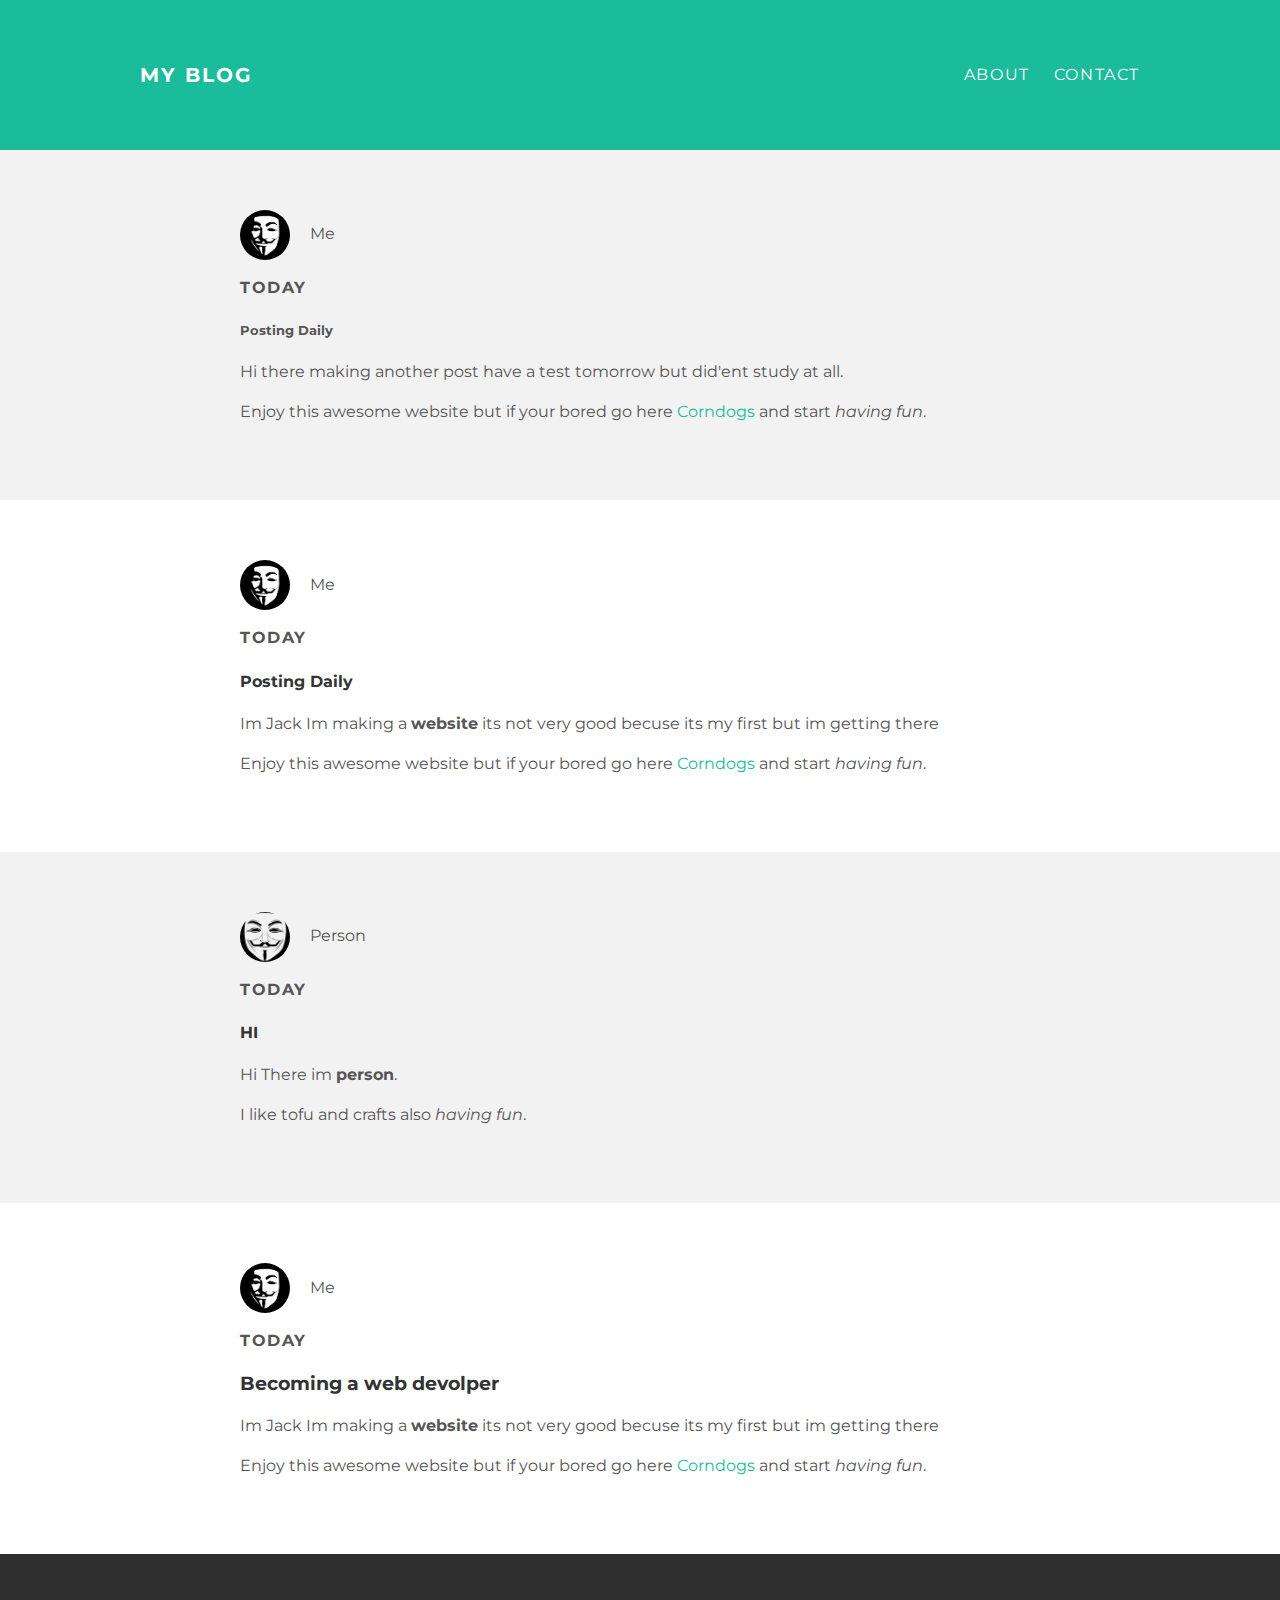
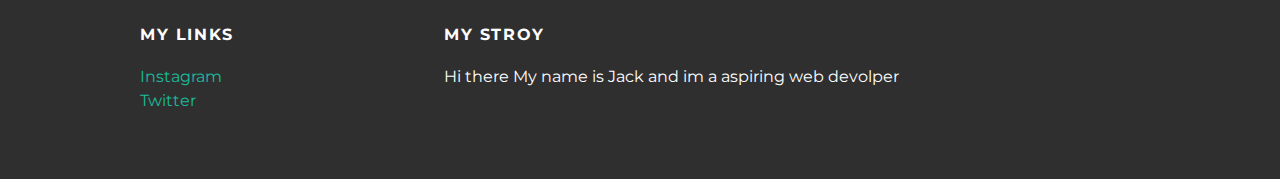
<file: index.html>
<!doctype html>
<html>
<head>
  <title>My Blog</title>
  <link rel="stylesheet"
  type="text/css" href="styles.css">
</head>
<body>
  <div id="header">
    <div class="container">
      <a id="header-title"
    href="index.html">My Blog</a>
      <ul id="header-nav">
        <li><a
        href="about.html">About</a></li>
        <li><a href="mailto:Jrbialecki@icloud.com">Contact</a>
        </li>
      </ul>
  </div>
</div>
   <div id="content">
    <div class="post-container">
      <div class="four">
      <div class="post">
        <div class="post-author">
          <img src="me.png">
          <span>Me</span>
        </div>
        <p class="post-date">Today</p>
        <h5 class="post-title">Posting Daily</h5>
        <div class="post-content">
          <p>Hi there making another post have a test tomorrow but did'ent study at all.</p>
          <p>Enjoy this awesome website but if your bored go here <a href="http://corndo.io/">Corndogs</a>
          and start <em>having fun</em>.</p>
          </div>
    </div>
  </div>
</div>
</div>
    <div id="content">
    <div class="post-container">
      <div class="post">
        <div class="post-author">
          <img src="me.png">
          <span>Me</span>
        </div>
        <p class="post-date">Today</p>
        <h4 class="post-title">Posting Daily</h4>
        <div class="post-content">
          <p>Im Jack Im making a <strong>website</strong> its not very good becuse its my first but im getting there</p>
          <p>Enjoy this awesome website but if your bored go here <a href="http://corndo.io/">Corndogs</a>
          and start <em>having fun</em>.</p>
    </div>
  </div>
</div>
</div>
<link rel="stylesheet"
type="text/css" href="styles.css">
<div id="content">
  <link rel="stylesheet"
  type="text/css" href="styles.css">
  <div class="post-container">
    <div class="post">
      <div class="post-author">
        <img src="person.png">
        <span>Person</span>
      </div>
      <p class="post-date">Today</p>
      <h4 class="post-title">HI</h4>
      <div class="post-content">
        <p>Hi There im <strong>person</strong>.</p>
        <p>I like tofu and crafts also <em>having fun</em>.</p>
  </div>
</div>
</div>
</div>
  <div id="content">
    <div class="post-container">
      <div class="post">
       
        <div class="post-author">
          <img src="me.png">
          <span>Me</span>
        </div>
        <p class="post-date">Today</p>
        <h3 class="post-title">Becoming a web devolper</h3>
        <div class="post-content">
          <p>Im Jack Im making a <strong>website</strong> its not very good becuse its my first but im getting there</p>
          <p>Enjoy this awesome website but if your bored go here <a href="http://corndo.io/">Corndogs</a>
          and start <em>having fun</em>.</p>
          </div>
    </div>
  </div>
</div>
</div>
  <div id="footer">
    <div class="container">
      <div class="column">
        <h4>My Links</h4>
        <p>
          <a href="https://instagram.com/jack_bialecki_12">Instagram</a><br>
          <a href="https://twitter.com/JProductionsDab">Twitter</a>
        </p>
      </div>
      <div class="column">
        <h4>My stroy</h4>
        <p>Hi there My name is Jack and im a aspiring web devolper</p>
    </div>
   </div>
 </div>
</body
</html>
</file>
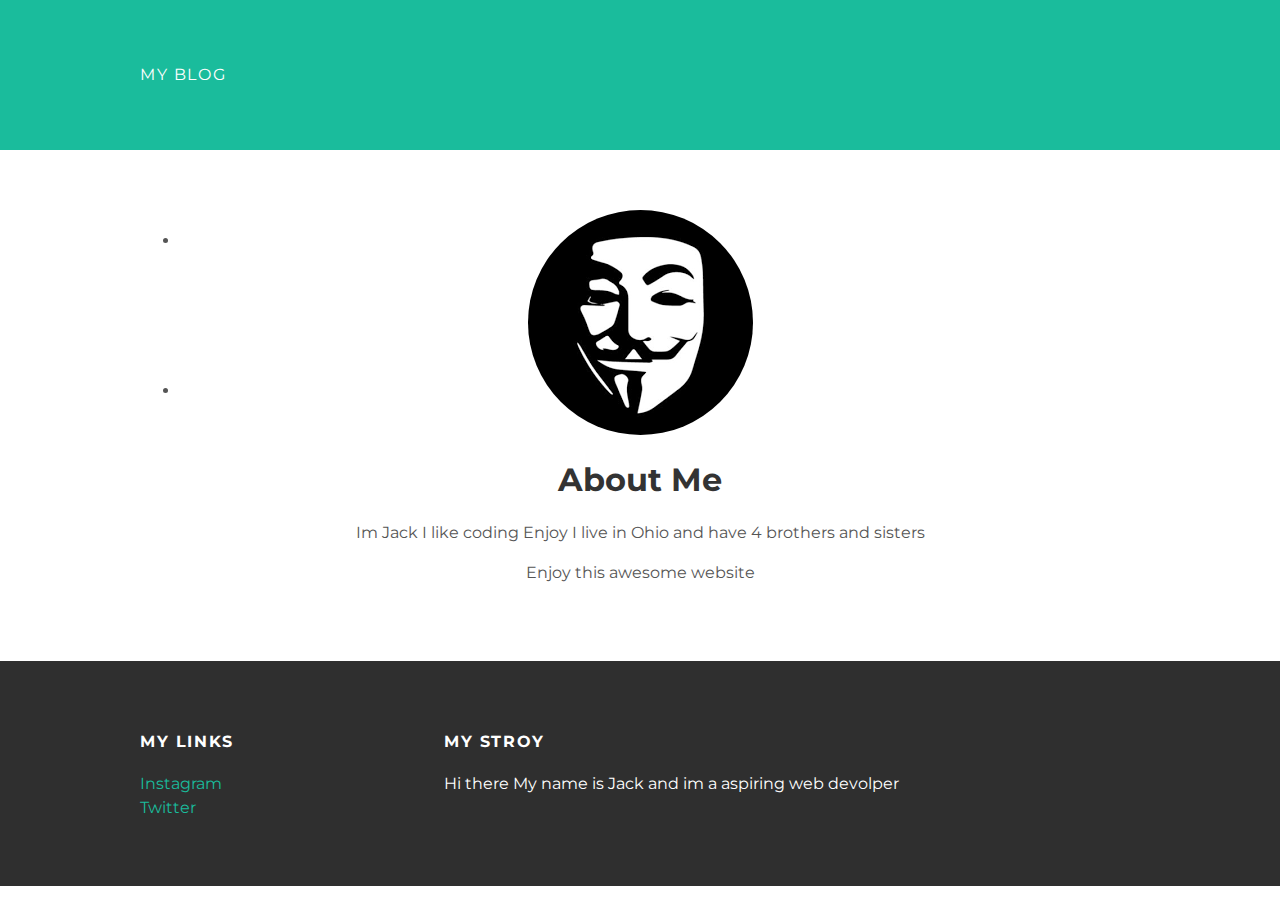
<file: about.html>
<!doctype html>
<html>
<head>
  <title>My Blog</title>
  <link rel="stylesheet"
  type="text/css" href="styles.css">
</head>
<body>
  <div id="header">
    <div class="container">
      <a href="index.html">My Blog</a>
      <ul>
        <li><a
        href="about.html">About</a></li>
        <li><a href="contact.html">Contact</a>
        </li>
      </ul>
  </div>
</div>
  <div id="content">
    <div class="container">
      <div class="about">
        <div class="about-author">
          <img src="me.png">
        </div>
        <h1 class="post-title">About Me</h1>
        <div class="post-content">
          <p>Im Jack I like coding Enjoy I live in Ohio and have 4 brothers and sisters</p>
          <p>Enjoy this awesome website</p>
    </div>
  </div>
</div>
</div>
  <div id="footer">
    <div class="container">
      <div class="column">
        <h4>My Links</h4>
        <p>
          <a href="https://instagram.com/jack_bialecki_12">Instagram</a><br>
          <a href="https://twitter.com/JProductionsDab">Twitter</a>
        </p>
      </div>
      <div class="column">
        <h4>My stroy</h4>
        <p>Hi there My name is Jack and im a aspiring web devolper</p>
    </div>
   </div>
</body
</html>
</file>
<file: styles.css>
@import url(http://fonts.googleapis.com/css?family=Montserrat:400,700);
body {
  color: #555;
  margin: 0;

  font-family: 'Montserrat',sans-serif;
}
#header {
  background-color: #1abc9c;
  height: 150px;
  line-height: 150px;
}
#header a {
  color: white;
  text-decoration: none;
  text-transform: uppercase;
  letter-spacing: 0.1em;
}
#header a:hover {
  color: #222;
}
#header-title {
  display: block;
  float: left;
  font-size: 20px;
  font-weight: bold;
}
#header-nav {
  display: block;
  float: right;
  margin-top:0;
}
#header-nav li {
  display: inline;
  padding-left: 20px;
}
.container {
  max-width: 1000px;
  margin: 0 auto;
}

#footer {
  background-color: #2f2f2f;
  padding: 50px 0;
}
.column {
  min-width: 300px;
  display: inline-block;
  vertical-align: top;
}
#footer h4 {
  color: white;
  text-transform: uppercase;
  letter-spacing: 0.1em;
}
#footer p {
  color: white;
}
a {
  color: #1abc9c;
  text-decoration: none;
}
a:hover {
  color: #F6A623;
}
.post {
  max-width: 800px;
  margin: 0 auto;
  padding: 60px 0;
}
.post-author img {
  width: 50px;
  height: 50px;
  vertical-align: middle;
}
.post-author span {
  margin-left: 16px;
}
.post-date {
  color: #D2D2D2

  font-size: 14px;
  font-weight: bold;
  text-transform: uppercase;
  letter-spacing: 0.1em;
}
h1, h2, h3, h4 {
  color: #333
}
p {
  line-height: 1.5;
}
.post, .about {
  max-width: 800px;
  margin: 0 auto;
  padding: 60px 0;
}
.about {
  text-align: center;
}
.post-container:nth-child(even) {
  background-color: #f2f2f2;
}
.post-author img,
.about-author img {
  border-radius: 50%;
}
.four {
  background-color: #f2f2f2;
}
</file>
